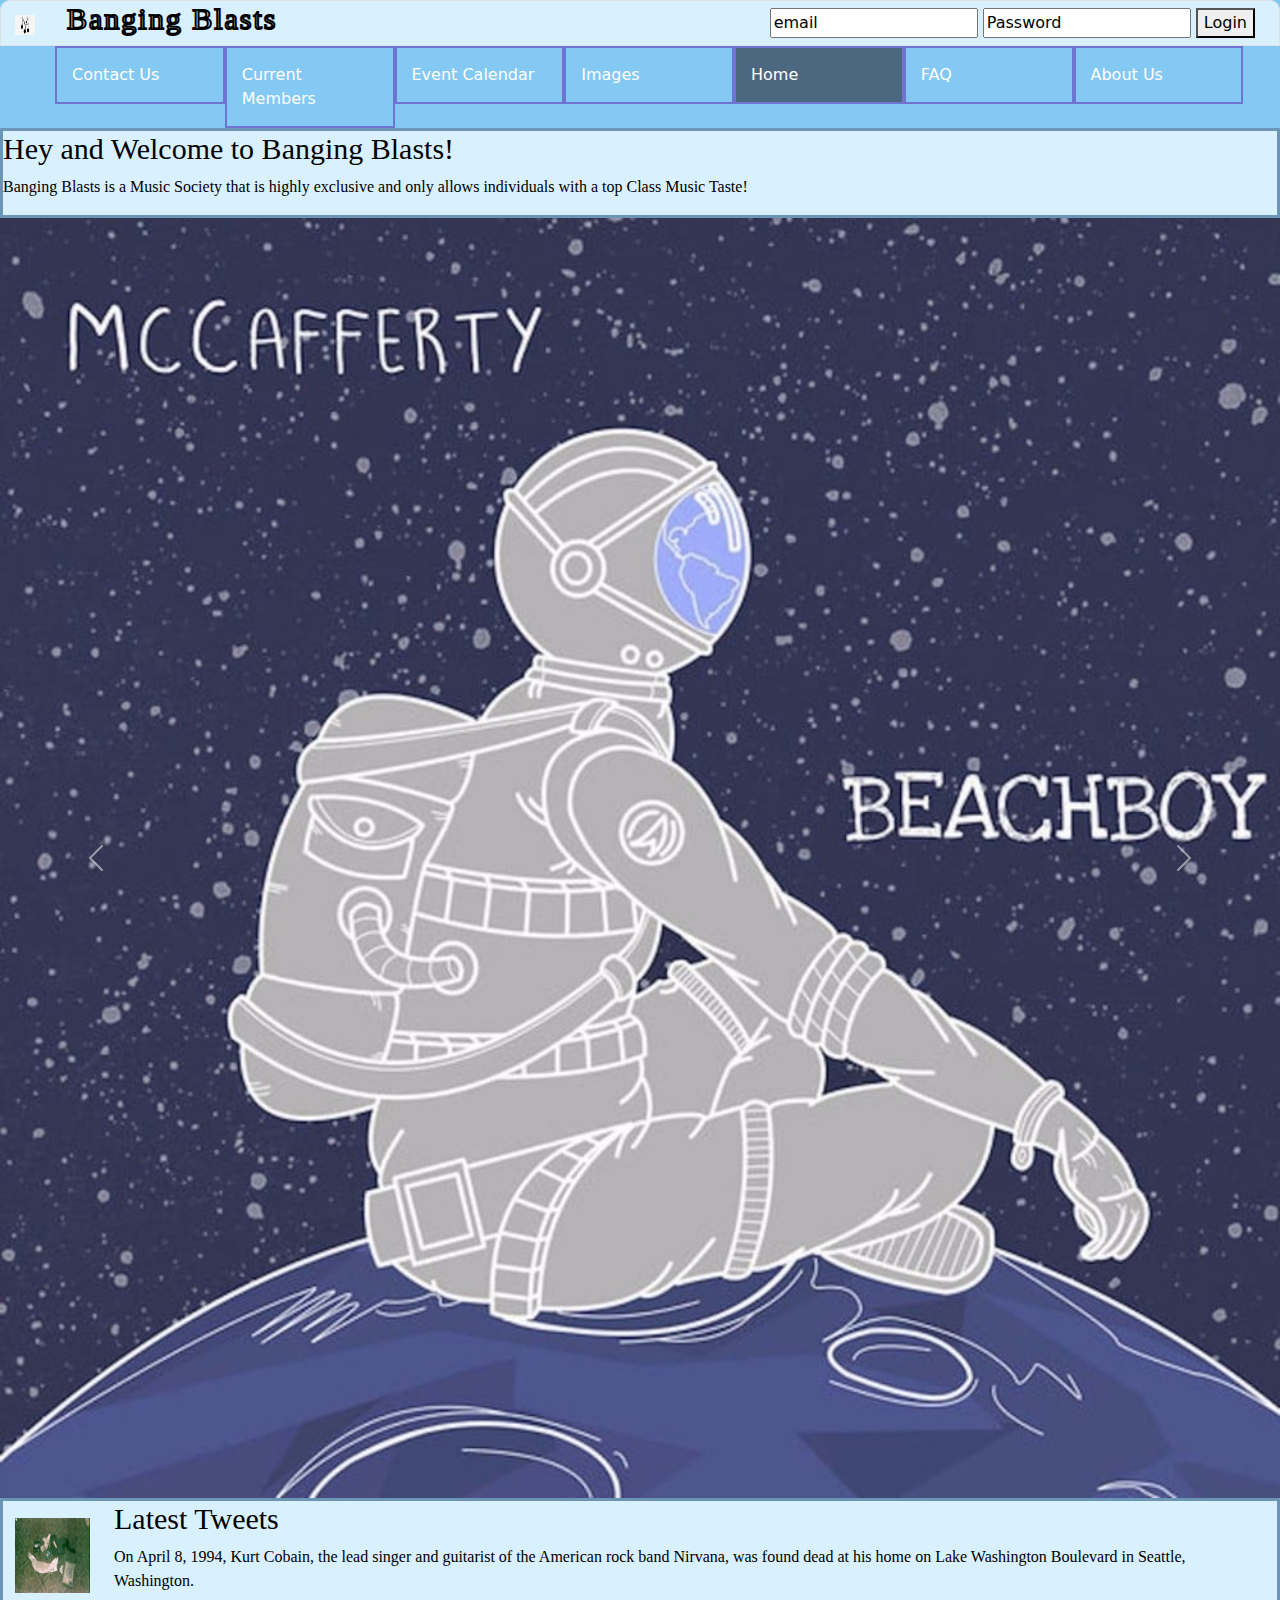
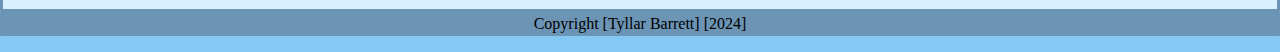
<file: index.html>
<!--
Threat Model
Threat Source: External
Threat Agent: Human
Threat Intention: Intentional
Threat Motivation: Unauthorised access, data theft
Threat Impact: potentially sensitive data leaked and public oppinion reduced.
Threat Mitigation: encrypt the users data using private and public keys and have validation of the login
-->

<!DOCTYPE html>


<html lang="en">



<head>
    
    <!--style sheet etc-->
    <meta charset="UTF-8">
    <link href="https://cdn.jsdelivr.net/npm/bootstrap@5.3.3/dist/css/bootstrap.min.css" rel="stylesheet" integrity="sha384-QWTKZyjpPEjISv5WaRU9OFeRpok6YctnYmDr5pNlyT2bRjXh0JMhjY6hW+ALEwIH" crossorigin="anonymous">
<script src="https://cdn.jsdelivr.net/npm/bootstrap@5.3.3/dist/js/bootstrap.bundle.min.js" integrity="sha384-YvpcrYf0tY3lHB60NNkmXc5s9fDVZLESaAA55NDzOxhy9GkcIdslK1eN7N6jIeHz" crossorigin="anonymous"></script>
    <link rel="stylesheet" href="CSS/main.css">
    
    <!--login function and title-->
        <title>Banging Blasts Society</title>
        <script>
            var counter = 2;
            function login(){
            if(counter % 2 == 0){
            alert('You have been logged in!');
            }
            else {
            alert('You have been logged out!');
            }
            counter += 1;
        }
            </script>

</head>

<body> <!--logo and login display-->
    <img class="logo" src="Images/logo.png" alt="Logo" id="logo">
    <header class="border">
        <div class="container-fluid">
            <div class="row align-items-center">
                <div class="col">
                    <h1>Banging Blasts</h1>
                </div>
                <div class="col-auto">
                    <form>
                        <input type="text" name="E-mail" value="email">
                        <input type="text" name="Password" value="Password">
                        <button type="button" onclick="login()">Login</button>
                    </form>
                </div>
            </div>
        </div>
    </header>
    
    <nav>
        <ul> <!-- nav bar-->
           <li><a href= 'ContactUs.html'>Contact Us</a></li>
            <li><a href= 'CurrentMembers.html'>Current Members</a></li>
            <li><a href= 'EventCalendar.html'>Event Calendar</a></li>
            <li><a href= 'IMGGalary.html'>Images</a></li>
            <li class="active"><a href= 'index.html'>Home</a></li>
           <li><a href="FAQ.html">FAQ</a></li>
            <li><a href= 'AboutUs.html'>About Us</a></li>


        </ul>
        
    </nav>

    <main>
        
        
        <div class="border2">

            

            <h3> Hey and Welcome to Banging Blasts! </h3>

            <p>  Banging Blasts is a Music Society that is highly exclusive and only allows individuals with a top Class Music Taste!</p>
                
        </div>

        <!--image carousel-->
        <div id="home-carousel" class="carousel slide" data-bs-ride="carousel">
            <div class="carousel-inner">
                <div class="carousel-item active">
                    <img class="wheel" src="Images/mccaferty.jpg" alt="mccaferty" />
                </div>
                <div class="carousel-item">
                        <img class="wheel" src="Images/TFS.jpg" alt="The Flat Stanley"/>
                </div>
            
                <div class="carousel-item">
                        <img class="wheel" src="Images/modernbaseball.jpg" alt="modern baseball"/>
                </div>
            </div>
                            <button class="carousel-control-prev" type="button" data-bs-target="#home-carousel" data-bs-slide="prev">
                                <span class="carousel-control-prev-icon" aria-hidden="true"></span>
                                <span class="visually-hidden">Previous</span>
                              </button>

                              <button class="carousel-control-next" type="button" data-bs-target="#home-carousel" data-bs-slide="next">
                                <span class="carousel-control-next-icon" aria-hidden="true"></span>
                                <span class="visually-hidden">Next</span>
                              </button>
         </div>
        
       

    </main>

    <!--latest tweets border box-->
    <aside class="border2">
        <div class="container-fluid">
            <div class="row align-items-center">
                <div class="col-auto">
                    <img class="news" src="Images/cobain.jpg" alt="Suicide"/>
                </div>
                <div class="col">
                    <h3>Latest Tweets</h3>
                    <p>On April 8, 1994, Kurt Cobain, the lead singer and guitarist of the American rock band Nirvana, was found dead at his home on Lake Washington Boulevard in Seattle, Washington.</p>
                </div>
            </div>
        </div>
    </aside>
 <!-- footer-->
    <footer class="border3">
    <p>Copyright [Tyllar Barrett] [2024]</p>
    </footer>

</body>
</html>
</file>
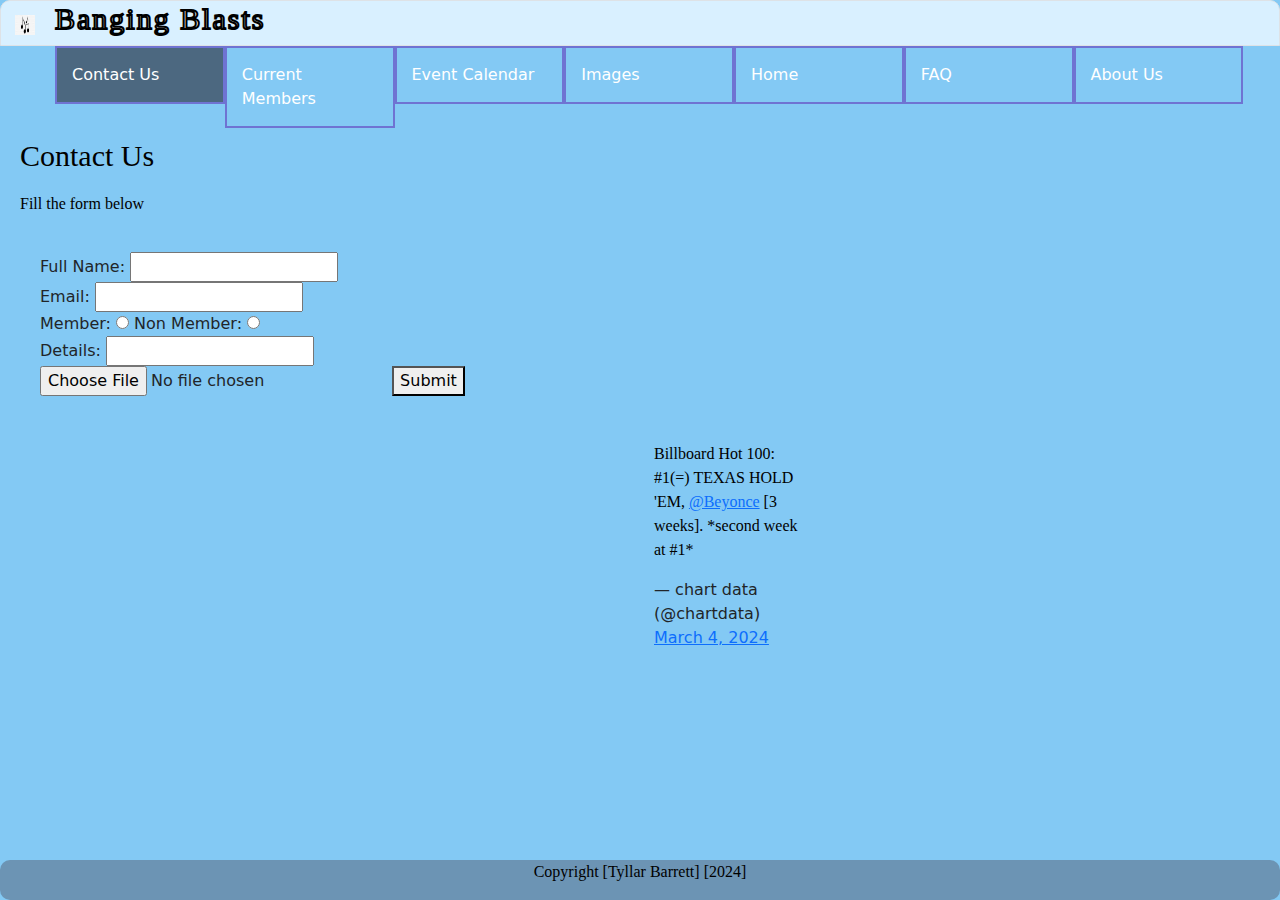
<file: ContactUs.html>
<!--
Threat Model
Threat Source: External
Threat Agent: Human
Threat Intention: Intentional
Threat Motivation: Embarrassment of the society
Threat Impact: intentional spam society website suggestions box within the form
Threat Mitigation: only allow users to send a single suggestion per email address associated with the account
-->

<!DOCTYPE html>
<html lang="en">

<head>
    <!--Links to style sheet, bootstrap etc-->
    <meta charset="UTF-8">
    <title>Banging Blasts Society</title>
    <link href="https://cdn.jsdelivr.net/npm/bootstrap@5.3.3/dist/css/bootstrap.min.css" rel="stylesheet" integrity="sha384-QWTKZyjpPEjISv5WaRU9OFeRpok6YctnYmDr5pNlyT2bRjXh0JMhjY6hW+ALEwIH" crossorigin="anonymous">
    <script src="https://cdn.jsdelivr.net/npm/bootstrap@5.3.3/dist/js/bootstrap.bundle.min.js" integrity="sha384-YvpcrYf0tY3lHB60NNkmXc5s9fDVZLESaAA55NDzOxhy9GkcIdslK1eN7N6jIeHz" crossorigin="anonymous"></script>
    
    <link rel="stylesheet" href="CSS/main.css">
    
    
            <!--Function-->
                <script>
                    function send_form(id, message) {
                        document.getElementById(id).innerHTML = message;
                    }
                </script>
</head>

<body>

    <!--logo-->
    <img class="logo" src="Images/logo.png" alt="Logo" id = "logo">
    <header class="border">
        <h1>Banging Blasts</h1>
        </header>

        <!--Nav Bar-->
<nav>
    <ul>
            <li class="active"><a href= 'ContactUs.html'>Contact Us</a></li>
            <li><a href= 'CurrentMembers.html'>Current Members</a></li>
            <li><a href= 'EventCalendar.html'>Event Calendar</a></li>
            <li><a href= 'IMGGalary.html'>Images</a></li>
            <li><a href= 'index.html'>Home</a></li>
            <li><a href="FAQ.html">FAQ</a></li>
            <li><a href= 'AboutUs.html'>About Us</a></li>
    </ul>
</nav>

    <main>
        <!--Form-->
        <div class="left-col">

        <h3 class="forms">Contact Us</h3>

        <p class="forms">Fill the form below</p>

<form class="forms">
    <fieldset class="forms">


                <label for="Fullname">Full Name:</label>
                <input type="text" id="Fullname" name="Fullname" value=""/>

                <br/>

                <label for="email">Email:</label>
                <input type="text" id="email" name="email" value=""/>

                <br/>
                <label for="member">Member:</label>
                <input type="radio" id="member" name="Member" value="Member"/>

                <label for="non_member">Non Member:</label>
                <input type="radio" id="non_member" name="Non Member" value="non Member"/>

                <br/>

                <label for="details">Details:</label>
                <input type="text" id="details" name="details" value=""/>

                <br/>

                <input type="file" id="file" name="filename">
                
               
                
                <button type="button" onclick='send_form("form_outcome", "Form has been sent successfully!")'>Submit</button>
    </fieldset>
 </form>   
            <div>
            <p id="form_outcome"></p>
            </div>

        

        

            <div class="right-col">
            <blockquote class="twitter-tweet"><p lang="en" dir="ltr">Billboard Hot 100: #1(=) TEXAS HOLD &#39;EM, <a href="https://twitter.com/Beyonce?ref_src=twsrc%5Etfw">@Beyonce</a> [3 weeks]. *second week at #1*</p>&mdash; chart data (@chartdata) <a href="https://twitter.com/chartdata/status/1764718528098103556?ref_src=twsrc%5Etfw">March 4, 2024</a></blockquote> <script async src="https://platform.twitter.com/widgets.js" ></script>
            </div>
        </div>
        
    </main>

<!--Footer-->
    <footer class="footer2"  >
        <p>Copyright [Tyllar Barrett] [2024]</p>
        </footer>
</body>
</html>
</file>
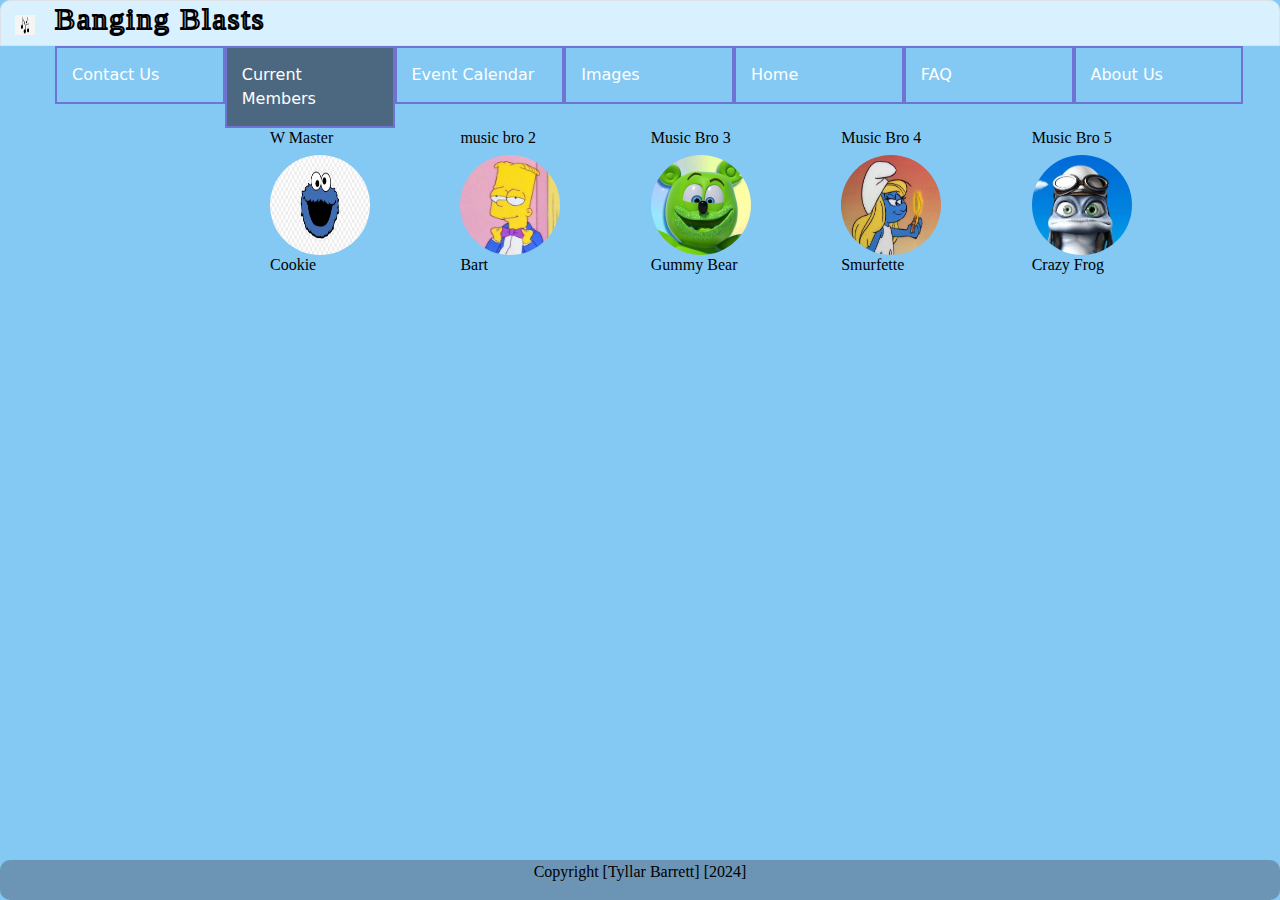
<file: CurrentMembers.html>
<!--
Threat Model
Threat Source: External
Threat Agent: Human
Threat Intention: Intentional
Threat Motivation: Embarrassment of the society
Threat Impact: Defacement of society website, changing of members
images, possible identify theft of members.
Threat Mitigation: Login validation, 2FA in place before member images
can be changed, email updates to members whose images have been changed.
-->

<!DOCTYPE html>
<html lang="en">

<head>
    <!--Links to style sheet, bootstrap etc-->
    <meta charset="UTF-8">
    <title>Banging Blasts Society</title>
    <link href="https://cdn.jsdelivr.net/npm/bootstrap@5.3.3/dist/css/bootstrap.min.css" rel="stylesheet" integrity="sha384-QWTKZyjpPEjISv5WaRU9OFeRpok6YctnYmDr5pNlyT2bRjXh0JMhjY6hW+ALEwIH" crossorigin="anonymous">
    <script src="https://cdn.jsdelivr.net/npm/bootstrap@5.3.3/dist/js/bootstrap.bundle.min.js" integrity="sha384-YvpcrYf0tY3lHB60NNkmXc5s9fDVZLESaAA55NDzOxhy9GkcIdslK1eN7N6jIeHz" crossorigin="anonymous"></script>
    <link rel="stylesheet" href="CSS/main.css">
    
   
</head>

<body>

  <!--Title-->
  <img class="logo" src="Images/logo.png" alt="Logo" id = "logo">
        <header class="border">
            <h1>Banging Blasts</h1>
            </header>

            <!--Nav Bar-->
    <nav>
        <ul>
            <li><a href= 'ContactUs.html'>Contact Us</a></li>
            <li class="active"><a href= 'CurrentMembers.html'>Current Members</a></li>
            <li><a href= 'EventCalendar.html'>Event Calendar</a></li>
            <li><a href= 'IMGGalary.html'>Images</a></li>
            <li><a href= 'index.html'>Home</a></li>
            <li><a href="FAQ.html">FAQ</a></li>
            <li><a href= 'AboutUs.html'>About Us</a></li>
        </ul>
    </nav>

    <main>
        <!--Functions-->
        <script>
        function highlight(image){
            image.style = "border: solid black 4px"; 
        }
        </script>
        <!--5 members profile pictures-->
 <div class="container">
    <div class="row">
        <div class="col-sm">

            <h5>W Master</h5>
            <img src="Images/Cookie.jpg" class="rounded-circle
            massie-hovering" width="100" height="100" 
            style="overflow:hidden" onmouseover="highlight(this)" alt="cookie" >
            <h5>Cookie</h5>
            </div>
            <div class="col-sm">

                <h5>music bro 2</h5>
            <img src="Images/bart.jpg" class="rounded-circle
            massie-hovering" width="100" height="100" 
            style="overflow:hidden" onmouseover="highlight(this)"  alt="bart">
            <h5>Bart</h5>
        </div>
        <div class="col-sm">

                <h5>Music Bro 3</h5>
            <img src="Images/gummybear.jpg" class="rounded-circle 
            massie-hovering" width="100" height="100" 
            style="overflow:hidden" onmouseover="highlight(this)" alt="gummy bear">
            <h5>Gummy Bear</h5>
            </div>
        <div class="col-sm">

                <h5>Music Bro 4</h5>
            <img src="Images/Smurfette.jpg" class="rounded-circle 
            massie-hovering" width="100" height="100" 
            style="overflow:hidden" onmouseover="highlight(this)" alt="smurfette" >
            <h5>Smurfette</h5>
        </div>
        <div class="col-sm">

                <h5>Music Bro 5</h5>
            <img src="Images/crazyfrog.jpg" class="rounded-circle
            massie-hovering" width="100" height="100" 
            style="overflow:hidden" onmouseover="highlight(this)"  alt="crazyfrog">
            <h5>Crazy Frog</h5>
 </div>
    </div>
        </div>

            <br/>

            <br/>
            <!--Youtube Links-->
            <div class="crazyfrog" >
            <iframe width="560" height="315" src="https://www.youtube.com/embed/k85mRPqvMbE?si=7P4o8-jcJI5xhyyk" title="YouTube video player"  allow="accelerometer; autoplay; clipboard-write; encrypted-media; gyroscope; picture-in-picture; web-share" referrerpolicy="strict-origin-when-cross-origin" allowfullscreen></iframe>
            </div>
            <div class="gummybear">
            <iframe width="560" height="315" src="https://www.youtube.com/embed/astISOttCQ0?si=WY9ouZcToo9gcdXa" title="YouTube video player"  allow="accelerometer; autoplay; clipboard-write; encrypted-media; gyroscope; picture-in-picture; web-share" referrerpolicy="strict-origin-when-cross-origin" allowfullscreen></iframe>
            </div>
    </main>

    <aside>

    </aside>
<!--Footer-->
    <footer class="footer2">
        <p>Copyright [Tyllar Barrett] [2024]</p>
        </footer>
    

</body>

</html>
</file>
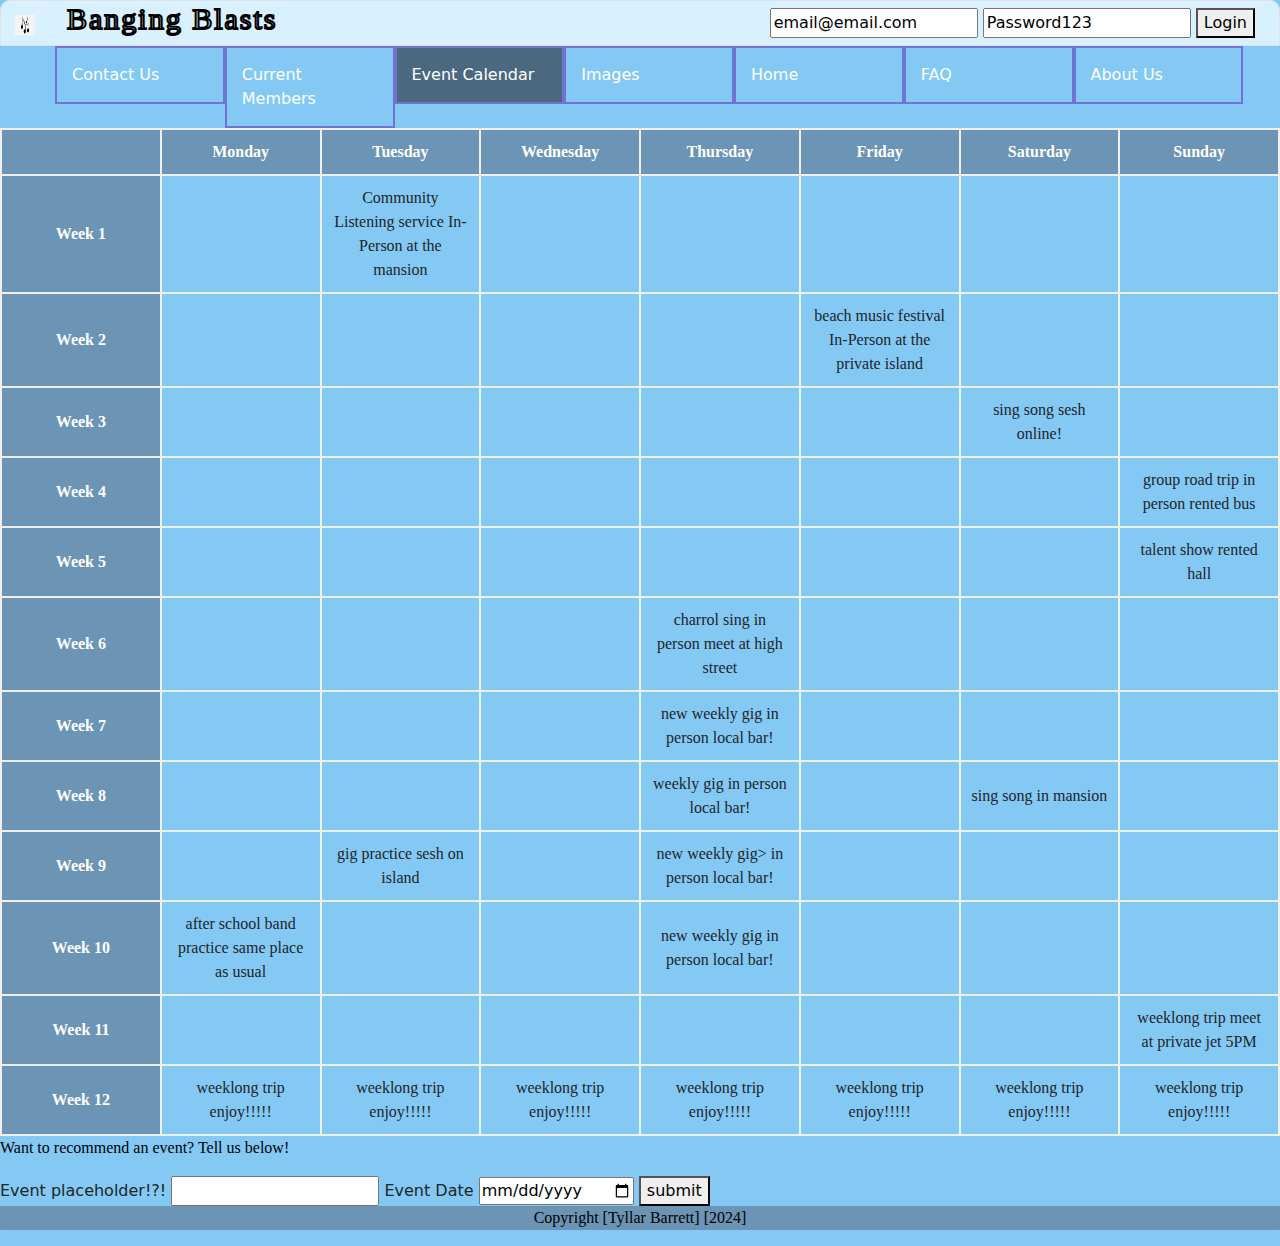
<file: EventCalendar.html>
<!DOCTYPE html>
<html lang="en">

<head>

    <!--links to style sheet etc-->
    <meta charset="UTF-8">
    <link href="https://cdn.jsdelivr.net/npm/bootstrap@5.3.3/dist/css/bootstrap.min.css" rel="stylesheet" integrity="sha384-QWTKZyjpPEjISv5WaRU9OFeRpok6YctnYmDr5pNlyT2bRjXh0JMhjY6hW+ALEwIH" crossorigin="anonymous">
    <script src="https://cdn.jsdelivr.net/npm/bootstrap@5.3.3/dist/js/bootstrap.bundle.min.js" integrity="sha384-YvpcrYf0tY3lHB60NNkmXc5s9fDVZLESaAA55NDzOxhy9GkcIdslK1eN7N6jIeHz" crossorigin="anonymous"></script>
    <title>Banging Blasts Society</title>
    <link rel="stylesheet" href="CSS/main.css">

     <!--functions for not being able to submit until logged in-->
     <script>
           
        var isLoggedIn = false;

     
        function Login() {
        
            
           
            isLoggedIn = !isLoggedIn;
          
            if (isLoggedIn) {
                alert("You have been logged in!");
            } else {
                alert("You have been logged out!");
            }
        }


        function submit_event() {
        if (!isLoggedIn) {
            alert("Please log in to submit an event!");
            return;
        }
        var title = document.forms["Events"]["event_Title"].value;
        var date = document.forms["Events"]["event_date"].value;
        if (title == "") {
        alert("An event must have a title!");
        }
        else {
        if (date.length == 0) {
        alert("An event must have a date!");
        }
        else {
        alert("Event submitted! The society will contact you soon!");
        }
        }
        }
        </script>
</head>

<body>
    <!--logo -->
    <img class="logo" src="Images/logo.png" alt="Logo" id="logo">
    <header class="border">
        <div class="container-fluid">
            <div class="row align-items-center">
                <div class="col">
                    <h1>Banging Blasts</h1>
                </div>
                <div class="col-auto">
                    <form>
                        <!-- login-->
                        <input type="text" name="E-mail" value="email@email.com">
                        <input type="text" name="Password" value="Password123">
                        <button type="button" onclick="Login()">Login</button>
                    </form>
                </div>
            </div>
        </div>

    </header>
    <nav>
    <ul>
        <!--nav bar-->
        <li><a href= 'ContactUs.html'>Contact Us</a></li>
        <li><a href= 'CurrentMembers.html'>Current Members</a></li>
        <li class="active"><a href= 'EventCalendar.html'>Event Calendar</a></li>
        <li><a href= 'IMGGalary.html'>Images</a></li>
        <li><a href= 'index.html'>Home</a></li>
        <li><a href="FAQ.html">FAQ</a></li>
        <li><a href= 'AboutUs.html'>About Us</a></li>
    
    
            </ul>
    </nav>
   
<!--Table-->

    <main >
               
        <div>
           

        </div>
        

        <div> <table> 
            <tr>
                <th></th>
            <th>Monday</th>
            <th>Tuesday</th>
            <th>Wednesday</th>
            <th>Thursday</th>
            <th>Friday</th>
            <th>Saturday</th>
            <th>Sunday</th>
        </tr>

        <tr>
            <th>Week 1</th>

            <td></td>
            <td>Community Listening service  In-Person at the mansion</td>
            <td></td>
            <td></td>
            <td></td>
            <td></td>
            <td></td>



        </tr>

        <tr>
            <th>Week 2</th>

            <td></td>
            <td></td> 
            <td></td>
            <td></td>
            <td>beach music festival  In-Person at the private island</td>
            <td></td>
            <td></td>


        </tr>
        
        <tr>
            <th>Week 3</th>

            <td></td>
            <td></td> 
            <td></td>
            <td></td>
            <td></td>
            <td>sing song sesh  online!</td>
            <td></td>


        </tr>


        <tr>
            <th>Week 4</th>

            <td></td>
            <td></td> 
            <td></td>
            <td></td>
            <td></td>
            <td></td>
            <td>group road trip  in person rented bus</td>


        </tr>
        
        
        <tr>

            <th>Week 5</th>

            <td></td>
            <td></td> 
            <td></td>
            <td></td>
            <td></td>
            <td></td>
            <td>talent show   rented hall</td>


        </tr>
        
        <tr>
            <th>Week 6</th>

            <td></td>
            <td></td> 
            <td></td>
            <td>charrol sing  in person meet at high street</td>
            <td></td>
            <td></td>
            <td></td> 


        </tr>
        
        <tr>

            <th>Week 7</th>

            <td></td>
            <td></td> 
            <td></td>
            <td>new weekly gig in person local bar!</td> 
            <td></td>
            <td></td>
            <td></td> 


        </tr>
        
        <tr>
            <th>Week 8</th>

            <td></td>
            <td></td> 
            <td></td>
            <td>weekly gig in person local bar!</td>
            <td></td>
            <td>sing song  in mansion</td>
            <td></td> 


        </tr>

        <tr>
            <th>Week 9</th>

            <td></td>
            <td>gig practice sesh on island</td>
            <td></td>
            <td>new weekly gig>  in person local bar!</td>
            <td></td>
            <td></td>
            <td></td> 


        </tr>
        
        <tr>

            <th>Week 10</th>

            <td>after school band practice  same place as usual</td> 
            <td></td> 
            <td></td>
            <td>new weekly gig  in person local bar!</td>
            <td></td>
            <td></td>
            <td></td> 


        </tr>

        <tr>
            <th>Week 11</th>

            <td></td>
            <td></td> 
            <td></td>
            <td></td> 
            <td></td>
            <td></td>
            <td>weeklong trip   meet at private jet 5PM</td>


        </tr>

        <tr>
            <th>Week 12</th>

            <td>weeklong trip  enjoy!!!!!</td>
            <td>weeklong trip enjoy!!!!!</td> 
            <td>weeklong trip  enjoy!!!!!</td>
            <td>weeklong trip  enjoy!!!!!</td>
            <td>weeklong trip  enjoy!!!!!</td>
            <td>weeklong trip  enjoy!!!!!</td>
            <td>weeklong trip  enjoy!!!!!</td>


        </tr>
    

        </table> </div>

       
            <!--form-->
         <p>Want to recommend an event? Tell us below!</p>
        
            <form name="Events">

            <label for="event_Title">Event placeholder!?!</label>
            <input type="text" id="event_Title" name="event_Title" value="">

            <label for="event_date">Event Date</label>
            <input type="date" id="event_date" name="event_date" value="">
            <button type="button" onclick="submit_event()">submit</button>
        </form>

    </main>

    <aside>

    </aside>
<!--footer-->
    <footer class="border3">
        <p>Copyright [Tyllar Barrett] [2024]</p>
        </footer>
    

</body>

</html>
</file>
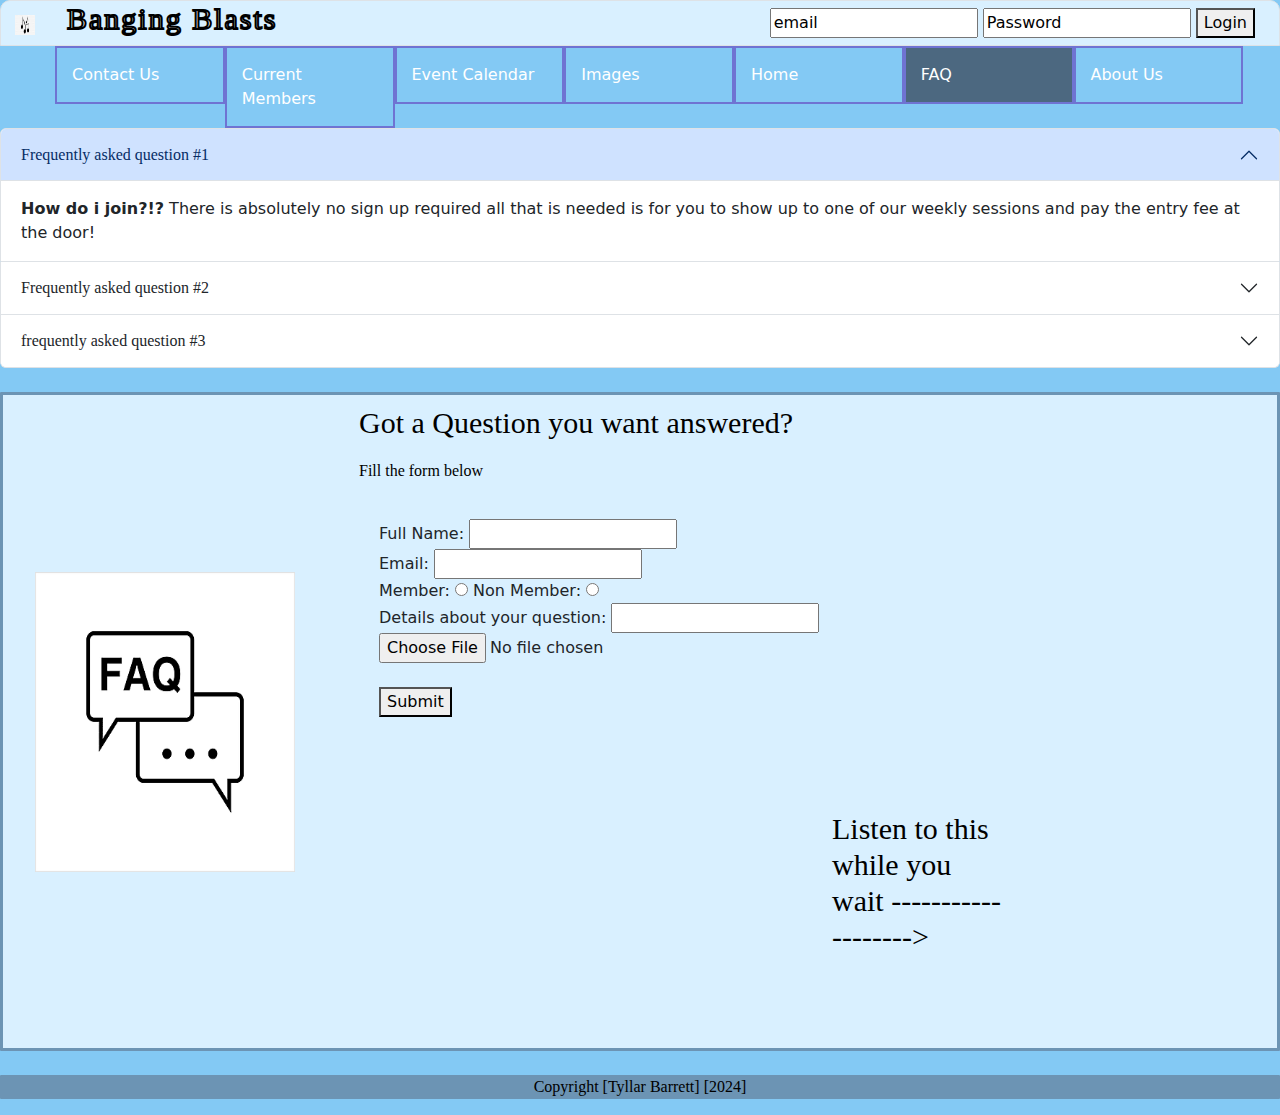
<file: FAQ.html>
<!DOCTYPE html>
<html lang="en">

<head>

    <!--links to style sheet etc-->
    <meta charset="UTF-8">
    <link href="https://cdn.jsdelivr.net/npm/bootstrap@5.3.3/dist/css/bootstrap.min.css" rel="stylesheet" integrity="sha384-QWTKZyjpPEjISv5WaRU9OFeRpok6YctnYmDr5pNlyT2bRjXh0JMhjY6hW+ALEwIH" crossorigin="anonymous">
<script src="https://cdn.jsdelivr.net/npm/bootstrap@5.3.3/dist/js/bootstrap.bundle.min.js" integrity="sha384-YvpcrYf0tY3lHB60NNkmXc5s9fDVZLESaAA55NDzOxhy9GkcIdslK1eN7N6jIeHz" crossorigin="anonymous"></script>
    <link rel="stylesheet" href="CSS/main.css">

    <!--title-->
        <title>Banging Blasts Society</title>

        <!--function-->
        <script>
            var counter = 2;
            function login(){
            if(counter % 2 == 0){
            alert('You have been logged in!');
            }
            else {
            alert('You have been logged out!');
            }
            counter += 1;
        }
            </script>

</head>

<body>
    <!--logo and login-->
    <img class="logo" src="Images/logo.png" alt="Logo" id="logo">
    <header class="border">
        <div class="container-fluid">
            <div class="row align-items-center">
                <div class="col">
                    <h1>Banging Blasts</h1>
                </div>
                <div class="col-auto">
                    <form>
                        <input type="text" name="E-mail" value="email">
                        <input type="text" name="Password" value="Password">
                        <button type="button" onclick="login()">Login</button>
                    </form>
                </div>
            </div>
        </div>
    </header>
    
    <nav>
        <ul>

 <!--nav bar-->

                <li><a href= 'ContactUs.html'>Contact Us</a></li>
                <li><a href= 'CurrentMembers.html'>Current Members</a></li>
                <li><a href= 'EventCalendar.html'>Event Calendar</a></li>
                <li><a href= 'IMGGalary.html'>Images</a></li>
                <li><a href= 'index.html'>Home</a></li>
                <li class="active"> <a href="FAQ.html">FAQ</a></li>
                <li><a href= 'AboutUs.html'>About Us</a></li>

        </ul>
        
    </nav>

    <main>
        
        <!--FAQ-->
        <div class="accordion" id="accordionExample">
            <div class="accordion-item">
              <h2 class="accordion-header" id="headingOne">
                <button class="accordion-button" type="button" data-bs-toggle="collapse" data-bs-target="#collapseOne" aria-expanded="true" aria-controls="collapseOne">
                  Frequently asked question #1
                </button>
              </h2>
              <div id="collapseOne" class="accordion-collapse collapse show" aria-labelledby="headingOne" data-bs-parent="#accordionExample">
                <div class="accordion-body">
                  <strong>How do i join?!?</strong> There is absolutely no sign up required all that is needed is for you to show up to one of our weekly sessions and pay the entry fee at the door!
                </div>
              </div>
            </div>
            <div class="accordion-item">
              <h2 class="accordion-header" id="headingTwo">
                <button class="accordion-button collapsed" type="button" data-bs-toggle="collapse" data-bs-target="#collapseTwo" aria-expanded="false" aria-controls="collapseTwo">
                  Frequently asked question #2
                </button>
              </h2>
              <div id="collapseTwo" class="accordion-collapse collapse" aria-labelledby="headingTwo" data-bs-parent="#accordionExample">
                <div class="accordion-body">
                  <strong>What type of music do you listen to?</strong> Currently we do not have any restrictions on the music that we listen too however it has to be good music!!!
                </div>
              </div>
            </div>
            <div class="accordion-item">
              <h2 class="accordion-header" id="headingThree">
                <button class="accordion-button collapsed" type="button" data-bs-toggle="collapse" data-bs-target="#collapseThree" aria-expanded="false" aria-controls="collapseThree">
                  frequently asked question #3
                </button>
              </h2>
              <div id="collapseThree" class="accordion-collapse collapse" aria-labelledby="headingThree" data-bs-parent="#accordionExample">
                <div class="accordion-body">
                  <strong>How Many Members Do You Currently Have?</strong> We Currently have 150+ members in our Society however we are always looking for more!!!!
                </div>
              </div>
            </div>
          </div>  

         <br/>


<!--  form/input box to ask questions-->
          <div class="border2">
            <div class="container-fluid">
                <div class="row align-items-center">
                    <div class="col-auto">
                        <img class="faq" src="Images/FAQ.png" alt="FAQ"/>
                    </div>
                    <div class="col">
          <h3  id="Titles" class="forms">Got a Question you want answered?</h3>

          <p class="forms">Fill the form below</p>
  
              <form class="forms">
              <fieldset class="forms">
  
  
                  <label for="Fullname">Full Name:</label>
                  <input type="text" id="Fullname" name="Fullname" value=""/>
  
                  <br/>
  
                  <label for="email">Email:</label>
                  <input type="text" id="email" name="email" value=""/>
  
                  <br/>
                  <label for="member">Member:</label>
                  <input type="radio" id="member" name="Member" value="Member"/>
  
                  <label for="non_member">Non Member:</label>
                  <input type="radio" id="non_member" name="Non_Member" value="non_Member"/>
  
                  <br/>
  
                  <label for="details">Details about your question:</label>
                  <input type="text" id="details" name="details" value=""/>
  
                  <br/>
  
                  <input type="file" id="file" name="filename">
                  
                  <script>
                      function send_form(id, message) {
                          document.getElementById(id).innerHTML = message;
                      }
                  </script>
                  <br/>
                  <br/>
                  <button type="button" onclick='send_form("form_outcome", "Form has been sent successfully!")'>Submit</button>
                </fieldset>
            </form>
            <div>
                <!--youtube media link-->
                <p id="form_outcome"></p>
                </div>
                <iframe class="right-col" width="420" height="315" 
                src="https://www.youtube.com/embed/tgbNymZ7vqY?playlist=tgbNymZ7vqY&loop=1">
                </iframe>
                <br/>
                <br/>
                <div class="right-col">

                    <!--text-->
<h3>Listen to this while you wait -------------------> </h3>


                </div>
            </div>
                </div>
            </div>
          </div>
          

    </main>

    <br/>
<!--footer-->
    <footer class="border3">
    <p>Copyright [Tyllar Barrett] [2024]</p>
    </footer>

</body>





</html>
</file>
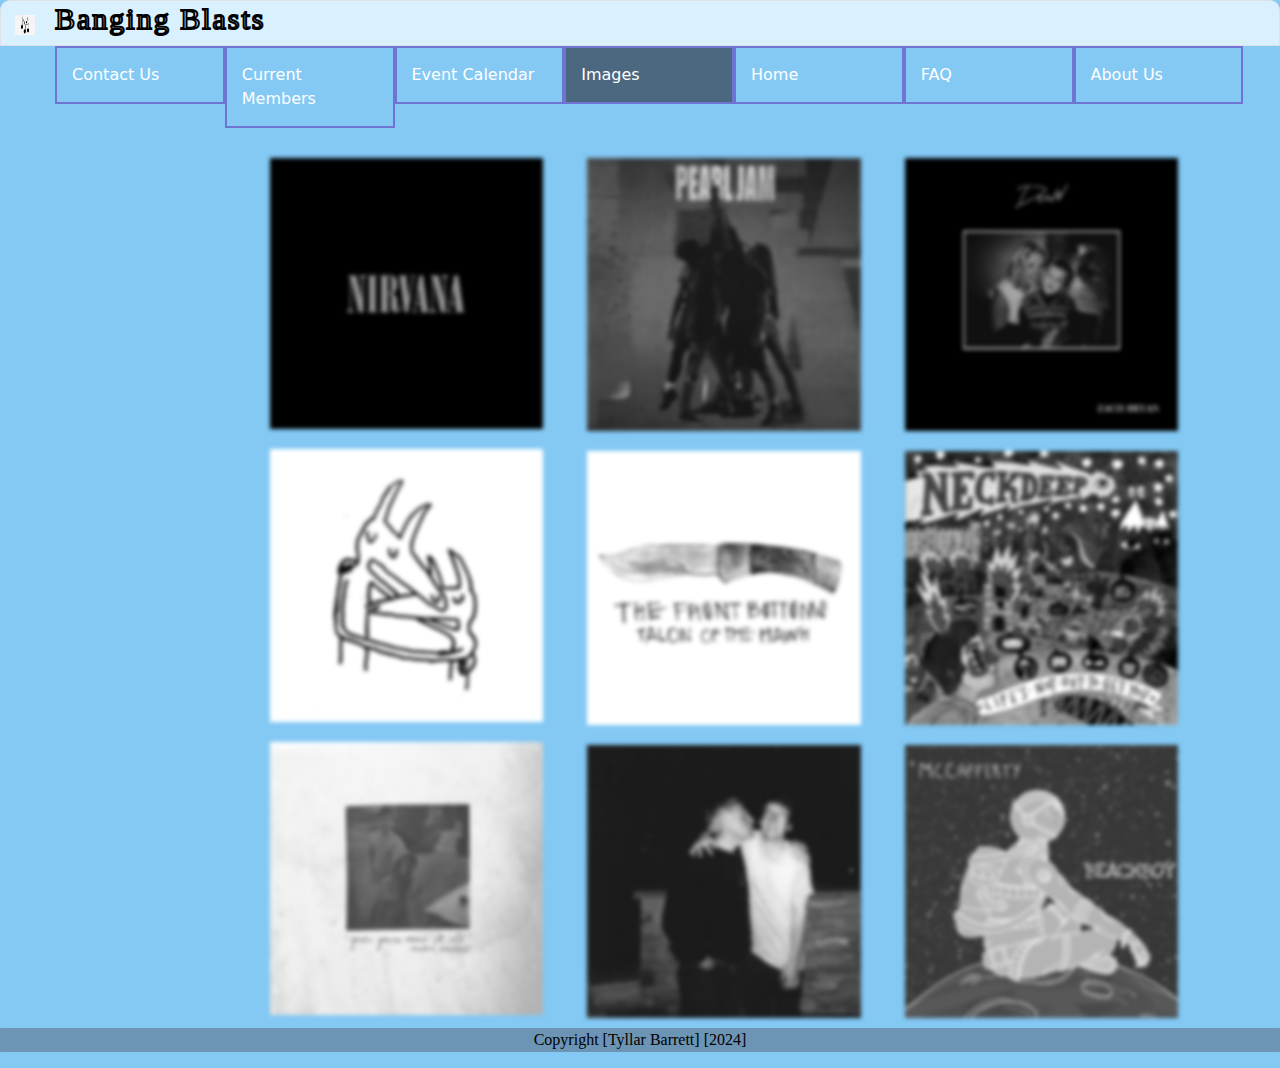
<file: IMGGalary.html>
<!--
Threat Model
Threat Source: External
Threat Agent: Human
Threat Intention: Intentional
Threat Motivation: Embarrass the society
Threat Impact: Trust in society lost, images defaced.
Threat stop: only the administrator account can change images when logged in and therefore input has to be validated before
-->
<!DOCTYPE html>
<html lang="en">

<head>
    <!-- links to stylesheet and logo-->
    <meta charset="UTF-8">
    <link href="https://cdn.jsdelivr.net/npm/bootstrap@5.3.3/dist/css/bootstrap.min.css" rel="stylesheet" integrity="sha384-QWTKZyjpPEjISv5WaRU9OFeRpok6YctnYmDr5pNlyT2bRjXh0JMhjY6hW+ALEwIH" crossorigin="anonymous">
    <script src="https://cdn.jsdelivr.net/npm/bootstrap@5.3.3/dist/js/bootstrap.bundle.min.js" integrity="sha384-YvpcrYf0tY3lHB60NNkmXc5s9fDVZLESaAA55NDzOxhy9GkcIdslK1eN7N6jIeHz" crossorigin="anonymous"></script>
    <title>Banging Blasts Society</title>
    <link rel="stylesheet" href="CSS/main.css">
    

    <!--functions-->
    <script>
        function highlight(image){
            image.style = "border: solid white 4px";
            
        }
    
        function delight(image){
            image.style = "border: none";
            image.style.filter = "blur(3px)"
        }
        </script>

</head>

<body>
    <img class="logo" src="Images/logo.png"  id = "logo" alt="Logo">
    <!--title-->
    <header class="border">
        <h1>   Banging Blasts </h1>
         
    </header>


           


    <nav> <!--nav bar-->
        <ul>
            <li><a href= 'ContactUs.html'>Contact Us</a></li>
            <li><a href= 'CurrentMembers.html'>Current Members</a></li>
            <li><a href= 'EventCalendar.html'>Event Calendar</a></li>
            <li class="active"><a href= 'IMGGalary.html'>Images</a></li>
            <li><a href= 'index.html'>Home</a></li>
           <li><a href="FAQ.html">FAQ</a></li>
            <li><a href= 'AboutUs.html'>About Us</a></li>


        </ul>
    </nav>
    
    


    <main>
        <!--image in grids-->
        <div class="images">

            <div id="img-gallery" class="container">
                <div class="row">

                     <div class="col-sm">
                        <img src="Images/nirvana.png" onmouseover="highlight(this)" onmouseout="delight(this)" alt="Nirvana" class="gallery-img"/>
                        <img src="Images/CSHR.jpg" onmouseover="highlight(this)" onmouseout="delight(this)" alt=" Car Seat Head Rest" class="gallery-img"/>
                        <img src="Images/modernbaseball.jpg" onmouseover="highlight(this)" onmouseout="delight(this)" alt="modern baseball" class="gallery-img"/>
                     </div>
                    <div class="col-sm">
                        <img src="Images/pearljam.jpg" onmouseover="highlight(this)" onmouseout="delight(this)" alt="pearl Jam" class="gallery-img"/>
                        <img src="Images/TFB.jpg" onmouseover="highlight(this)" onmouseout="delight(this)" alt="The Front Bottoms" class="gallery-img"/>
                        <img src="Images/TFS.jpg" onmouseover="highlight(this)" onmouseout="delight(this)" alt="The Flat Stanley" class="gallery-img"/>
                    </div>
                    <div class="col-sm">
                        <img src="Images/Zachbryan.png" onmouseover="highlight(this)" onmouseout="delight(this)" alt=" zach bryan" class="gallery-img"/>
                        <img src="Images/neckdeep.jpg" onmouseover="highlight(this)" onmouseout="delight(this)" alt="neckDeep" class="gallery-img"/>
                        <img src="Images/mccaferty.jpg" onmouseover="highlight(this)" onmouseout="delight(this)" alt="mccaferty" class="gallery-img"/>
                    </div>

            
        </div>
    </div>
</div> 
        
    </main>

    <aside>

    </aside>
<!-- footer-->
    <footer class="border3">
        <p>Copyright [Tyllar Barrett] [2024]</p>
        </footer>
    

</body>

</html>
</file>
<file: CSS/main.css>
body {
    background-color: #83C9F4;
  }
  
  h1 {
    
    color: rgb(255, 255, 255);
    font-family: tahoma;
    font-size: 30px;
    letter-spacing: 2px;
    -webkit-text-stroke-width:2px;
    -webkit-text-stroke-color:black;
  }

  h3 {
        font-size: 30px;
font-family: tahoma;
color: black;
  }
  
  p, h2,  h4, h5, h6 {
    
    font-size: 16px;
    font-family: tahoma;
    color:black;
  }
  .border {
    background-color: #D9F0FF;
    border-style: solid;
    border-width: 5px;
    border-color: rgb(0, 0, 0);
    border-top-left-radius: 10px;
    border-top-right-radius: 10px;
    
  }

.border2 {
    background-color: #D9F0FF;
    border-style: solid;
    border-width: 3px;
    border-color: #6c94b4;
   border-radius: 1px;
  }
.border3 {
    background-color:#6c94b4;
    border-radius: 1px;
    margin-top: auto;
    

}
nav ul{
    margin: 0px;
    padding: 0px;
    overflow: hidden;
  
}

nav li { 
border-width: 2px;
border-color: #6F73D2 ;
border-style: solid;
list-style-type: none;
float: left;
width: calc(97%/7);
padding: 15px;
}

nav li a {

color: white;
text-align: center;
text-decoration: none;
}

nav li:hover {
  background-color: #4c6880 ;
}

.active  {
  background-color:#4c6880  ;
}

table {
  font-family: tahoma;
  border-collapse: collapse;
  table-layout: fixed;
  
}

table td, table th {
border: 2px solid #f0f0f0;
width: calc(100% / 8);
padding: 10px;
}



table tr:nth-child(odd) td:hover,
table tr:nth-child(even) td:hover,
table tr:nth-child(odd) th:hover,
table tr:nth-child(even) th:hover {
  background-color: #0d4f77;
}

table th{
  background-color: #6c94b4;
  color: white;
  text-align: center;
  
}
table td{
  text-align: center;

}
#logo{
  width: 50px; 
  height: 50px; 
  float: left;
  margin-right: 5px;
  padding: 15px;

}

.right-col{
padding: 30px;
float: right;
width: 25%;


}
.left-col{

float: left;
width: 65%;
}

footer{
  margin: auto;
}

header{
margin: auto;
}


aside{
  margin: auto;
}

main{
  margin: auto;
}

.wheel{
width: 100%;
height: 85%;
}





.gallery-img{
  margin-top: 20px;
  width: 100%;

  


  height: auto;
  margin-right: 20px;
}
.gallery-img:not(:hover) {
  filter: grayscale(100%) blur(2px);
}
  


#img-gallery{
  padding-top: 10px;
}

#img-gallery .row{
  margin-bottom: 10px;
}

footer {
  
  left: 0;
  bottom: 0;
  width: 100%;
  background-color: #6c94b4;
  border-radius: 10px;
  text-align: center;
}
.col-sm {
  margin-right: 20px;
}
.news{
width: 75px;
height: 75px;
}

.footer2{
  position: fixed;
  left: 0;
  bottom: 0;
  width: 100%;
  background-color: #6c94b4;
  border-radius: 10px;
  text-align: center;

}

.forms{
padding-top: 10px;
margin-right: 10px;
padding-left: 20px;

}
.faq{

padding-right: 20px;
padding-left: 20px;
width: 300px;
height: 300px;

}
.crazyfrog{
  padding: 30px;
  float: right;
}

.gummybear{
  padding: 30px;
  float: left;
}
.container{
  padding-left: 200px;
}
#Titles:hover{
color: red;
font-size: 35px;

}
</file>
